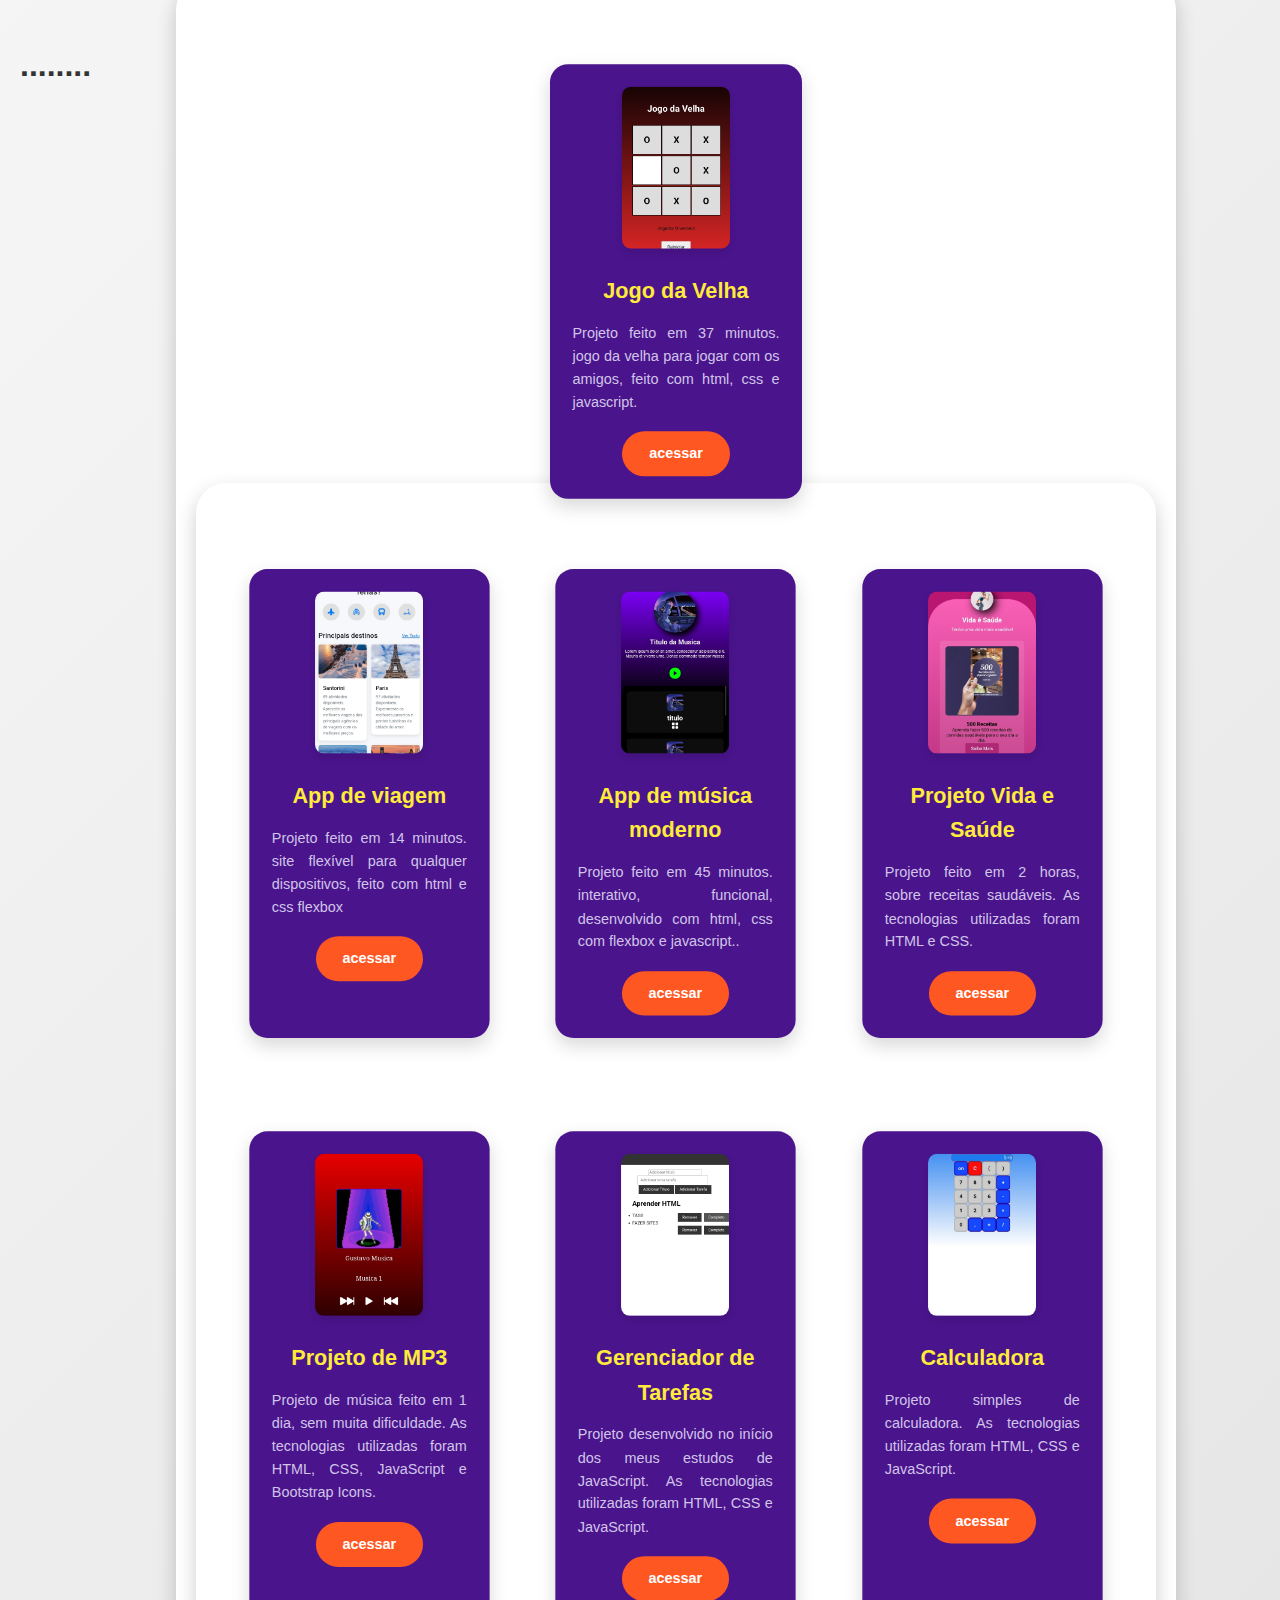
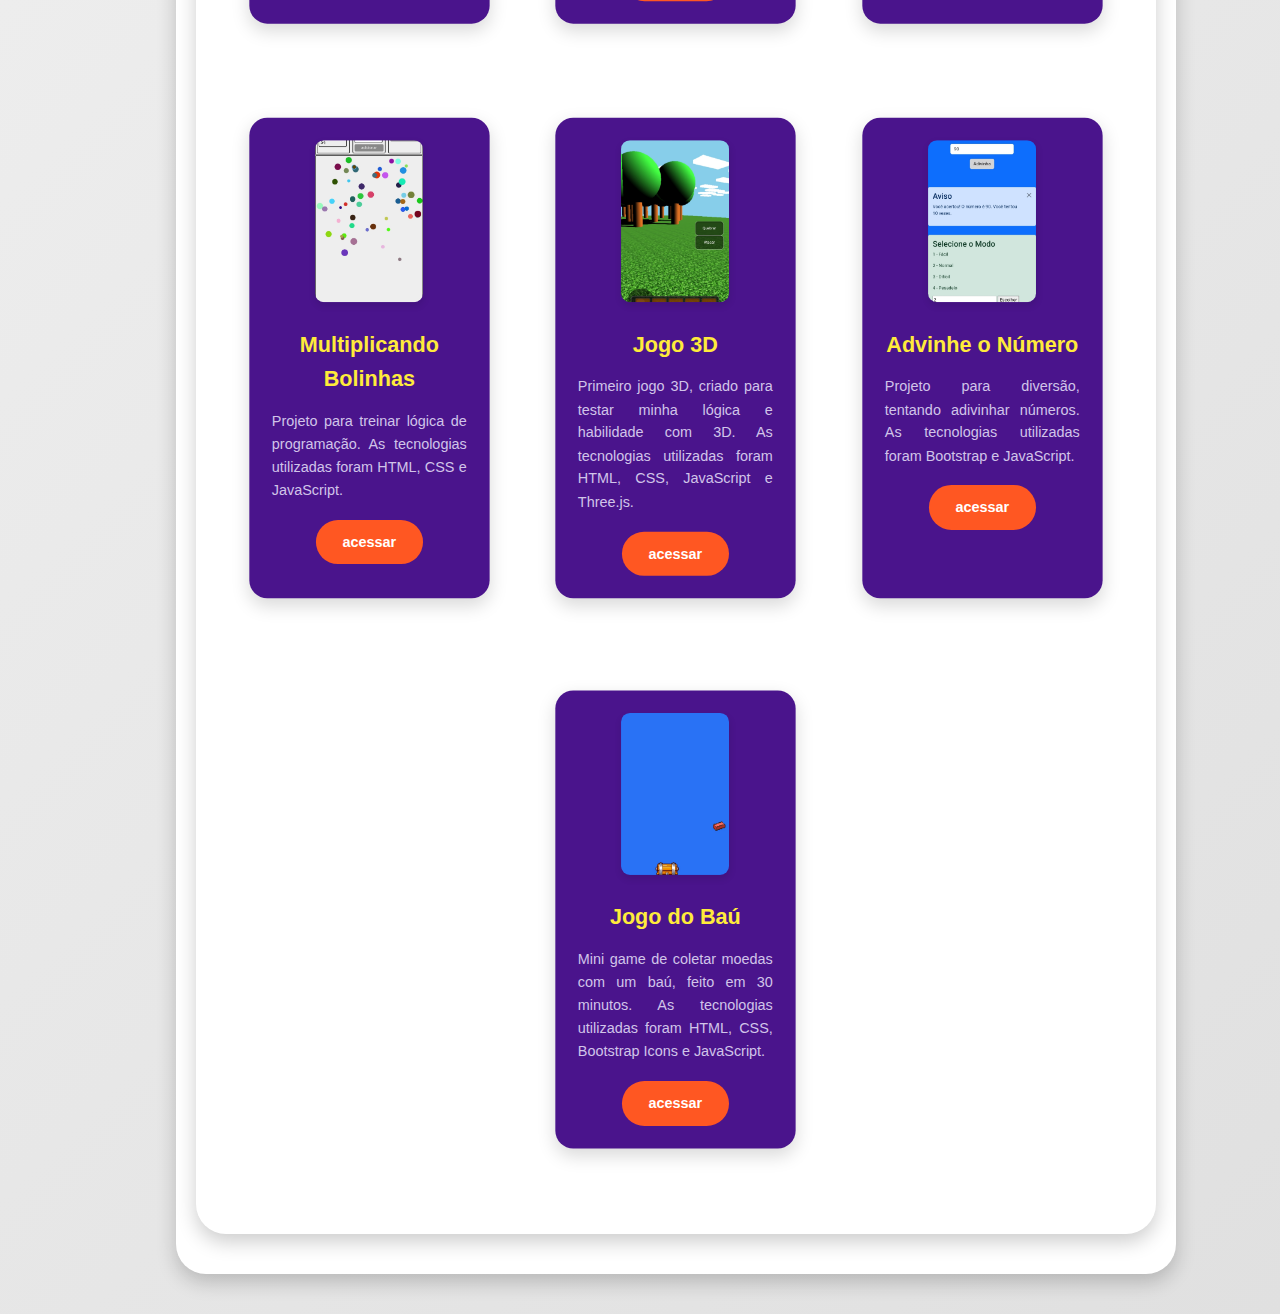
<file: src/projetos.html>
<!DOCTYPE html>
<html>

<head>
  <meta charset="UTF-8">
  <meta name="viewport" content="width=device-width, initial-scale=1">
  <title>Projetos</title>
  <style>
    * {
      margin: 0;
      padding: 0;
      box-sizing: border-box;
      font-family: 'Arial', sans-serif;
    }

    img {
      pointer-events: none;
      user-select: none;
      -webkit-pointer-events: none;
      -webkit-user-select: none;
    }

    body {
      background: linear-gradient(135deg, #f5f5f5 0%, #E0E0E0 100%);
      color: #333;
      line-height: 1.6;
    }

    #banner {
      position: relative;
      width: 100%;
      height: 260px;
      background: url('../img/banner.jpg') no-repeat center center/cover;
      border-radius: 0px 0px 50px 50px;
      box-shadow: 0px 4px 10px rgba(0, 0, 0, 0.1);
    }

    #projects {
      display: flex;
      flex-wrap: wrap;
      justify-content: center;
      padding: 40px 20px;
    }

    #projectBackground {
      background: #fff;
      border-radius: 30px;
      padding: 40px 20px;
      box-shadow: 0px 8px 20px rgba(0, 0, 0, 0.2);
      margin: -60px auto 0 auto;
      max-width: 1000px
    }

    .projects {
      background: #4a148c;
      width: 100%;
      max-width: 300px;
      margin: 20px auto;
      padding: 25px;
      border-radius: 20px;
      text-align: center;
      color: white;
      box-shadow: 0 8px 20px rgba(0, 0, 0, 0.15);
      transition: transform 0.3s ease, box-shadow 0.3s ease;
      transform: scale(0.9);
    }

    .projects:hover {
      transform: scale(1);
      box-shadow: 0 12px 24px rgba(0, 0, 0, 0.2);
    }

    .projects img {
      width: 120px;
      height: 180px;
      object-fit: cover;
      border-radius: 10px;
      margin-bottom: 20px;
      box-shadow: 0px 4px 8px rgba(0, 0, 0, 0.1);
    }

    .projects h2 {
      font-size: 1.5rem;
      margin-bottom: 15px;
      color: #ffeb3b;
    }

    .projects p {
      font-size: 1rem;
      margin-bottom: 20px;
      color: #d1c4e9;
      text-align: justify;
    }

    .projects a {
      display: inline-block;
      background-color: #ff5722;
      padding: 12px 30px;
      border-radius: 25px;
      color: white;
      text-decoration: none;
      font-weight: bold;
      transition: background-color 0.3s ease;
    }

    .projects a:hover {
      background-color: #e64a19;
    }

    #msg {
      font-family: 'Arial', sans-serif;
      font-size: 2rem;
      color: #424242;
      margin: 40px 0;
      text-align: center;
    }

    /* Responsivo */
    @media (min-width: 768px) {
      #projectBackground {
        display: flex;
        flex-wrap: wrap;
        justify-content: space-between;
      }

      .projects {
        flex: 0 1 calc(50% - 40px);
        max-width: calc(50% - 40px);
      }
    }

    @media (min-width: 1024px) {
      .projects {
        flex: 0 1 calc(33.33% - 40px);
      }
    }
  </style>
</head>

<body>
  <main id="container_app">

    <section id="projects">
      <h1> ........</h1>

      <div id="projectBackground">
        <nav class="projects" id="project11">
          <img src="../img_projeto/projeto11.png">
          <h2>Jogo da Velha</h2>
          <p>Projeto feito em 37 minutos. jogo da velha para jogar com os amigos, feito com html, css e javascript.</p>
          <a href='https://jogodavelha2p.netlify.app/'>acessar</a>
        </nav>

        <div id="projectBackground">
          <nav class="projects" id="project10">
            <img src="../img_projeto/projeto10.png">
            <h2>App de viagem</h2>
            <p>Projeto feito em 14 minutos. site flexível para qualquer dispositivos, feito com html e css flexbox</p>
            <a href='https://viagemapp.netlify.app/'>acessar</a>
          </nav>

          <nav class="projects" id="project9">
            <img src="../img_projeto/projeto9.png">
            <h2>App de música moderno</h2>
            <p>Projeto feito em 45 minutos. interativo, funcional, desenvolvido com html, css com flexbox e javascript..</p>
            <a href='https://appmusicamoderno.netlify.app/'>acessar</a>
          </nav>

          <nav class="projects" id="project1">
            <img src="../img_projeto/projeto1.png">
            <h2>Projeto Vida e Saúde</h2>
            <p>Projeto feito em 2 horas, sobre receitas saudáveis. As tecnologias utilizadas foram HTML e CSS.</p>
            <a href='https://vidaesaude.netlify.app/'>acessar</a>
          </nav>

          <nav class="projects" id="project2">
            <img src="../img_projeto/projeto2.png">
            <h2>Projeto de MP3</h2>
            <p>Projeto de música feito em 1 dia, sem muita dificuldade. As tecnologias utilizadas foram HTML, CSS, JavaScript e Bootstrap Icons.</p>
            <a href='https://gustavo-musica.netlify.app/'>acessar</a>
          </nav>

          <nav class="projects" id="project3">
            <img src="../img_projeto/projeto3.png">
            <h2>Gerenciador de Tarefas</h2>
            <p>Projeto desenvolvido no início dos meus estudos de JavaScript. As tecnologias utilizadas foram HTML, CSS e JavaScript.</p>
            <a href='https://gerenciadordetarefass.netlify.app/'>acessar</a>
          </nav>

          <nav class="projects" id="project4">
            <img src="../img_projeto/projeto4.png">
            <h2>Calculadora</h2>
            <p>Projeto simples de calculadora. As tecnologias utilizadas foram HTML, CSS e JavaScript.</p>
            <a href='https://calculadoraprof.netlify.app/'>acessar</a>
          </nav>

          <nav class="projects" id="project5">
            <img src="../img_projeto/projeto5.png">
            <h2>Multiplicando Bolinhas</h2>
            <p>Projeto para treinar lógica de programação. As tecnologias utilizadas foram HTML, CSS e JavaScript.</p>
            <a href='https://multiplicabolinhas.netlify.app/'>acessar</a>
          </nav>

          <nav class="projects" id="project6">
            <img src="../img_projeto/projeto6.png">
            <h2>Jogo 3D</h2>
            <p>Primeiro jogo 3D, criado para testar minha lógica e habilidade com 3D. As tecnologias utilizadas foram HTML, CSS, JavaScript e Three.js.</p>
            <a href="https://horizontecraft.netlify.app/">acessar</a>
          </nav>

          <nav class="projects" id="project7">
            <img src="../img_projeto/projeto7.png">
            <h2>Advinhe o Número</h2>
            <p>Projeto para diversão, tentando adivinhar números. As tecnologias utilizadas foram Bootstrap e JavaScript.</p>
            <a href="https://gustavocawthon8.github.io/Advinhe-o-numero/">acessar</a>
          </nav>

          <nav class="projects" id="project8">
            <img src="../img_projeto/projeto8.png">
            <h2>Jogo do Baú</h2>
            <p>Mini game de coletar moedas com um baú, feito em 30 minutos. As tecnologias utilizadas foram HTML, CSS, Bootstrap Icons e JavaScript.</p>
            <a href="https://gustavocawthon8.github.io/Jogo-de-bau/">acessar</a>
          </nav>
        </div>
    </section>
  </main>

</body>

</html>
</file>
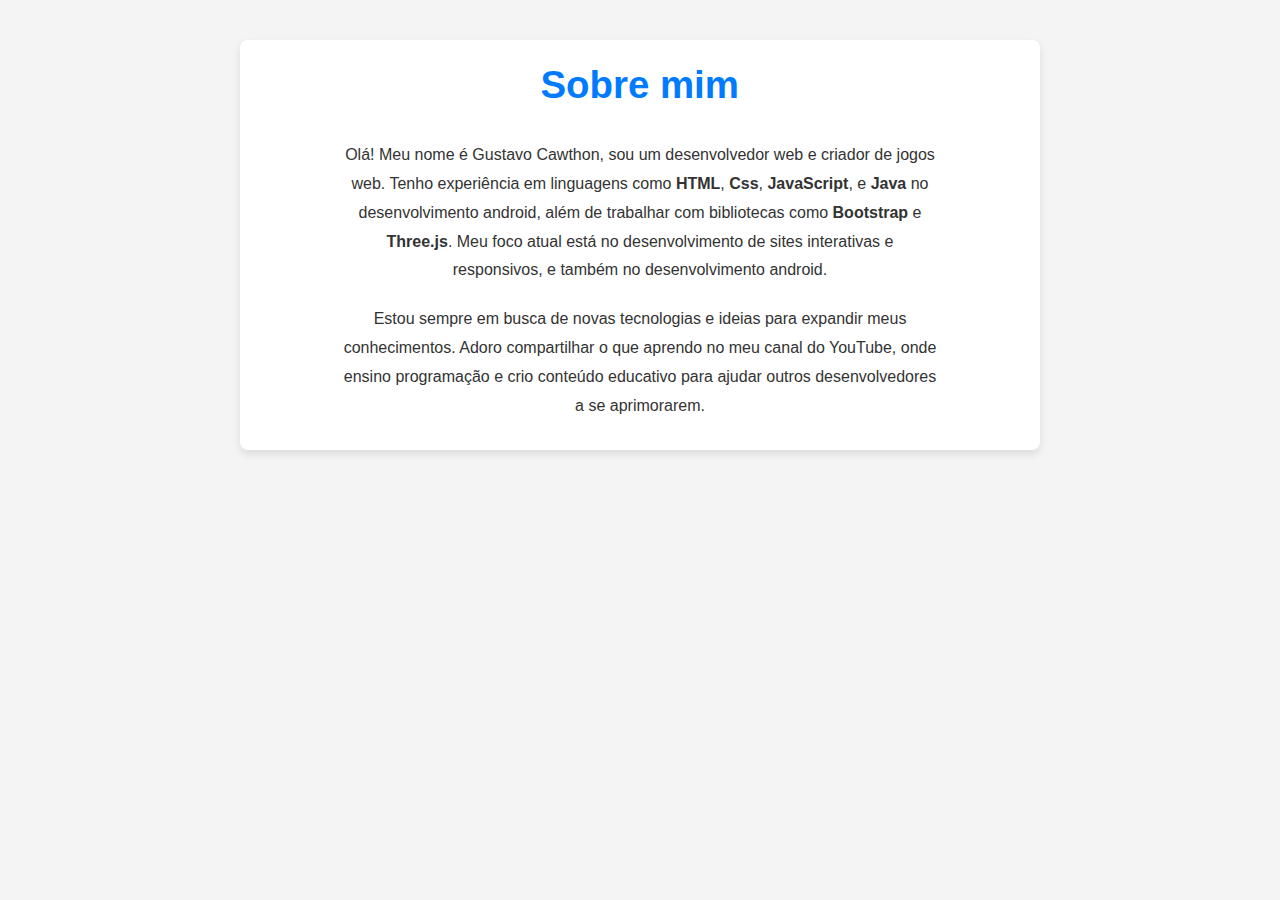
<file: src/sobreMim.html>
<!DOCTYPE html>
<html lang="pt-BR">

<head>
  <meta charset="UTF-8">
  <meta name="viewport" content="width=device-width, initial-scale=1.0">
  <title>Sobre - Gustavo Cawthon</title>
  <style>
    * {
      margin: 0;
      padding: 0;
      box-sizing: border-box;
    }

    body {
      font-family: Arial, sans-serif;
      line-height: 1.6;
      background-color: #f4f4f4;
      color: #333;
      padding: 20px;
    }

    #sobre {
      display: flex;
      justify-content: center;
      align-items: center;
      flex-direction: column;
      text-align: center;
      background-color: #fff;
      padding: 20px;
      box-shadow: 0 4px 8px rgba(0, 0, 0, 0.1);
      max-width: 800px;
      margin: 20px auto;
      border-radius: 8px;
    }

    h1 {
      font-size: 2rem;
      margin-bottom: 20px;
      color: #007bff;
      transform: scale(1.2);
    }

    p {
      margin: 10px 0;
      font-size: 1rem;
      line-height: 1.8;
      width: 100%;
      max-width: 600px;
    }
  </style>
</head>

<body>
  <main id="container">
    <div id="sobre">
      <h1>Sobre mim</h1>
      <p>Olá! Meu nome é Gustavo Cawthon, sou um desenvolvedor web e criador de jogos web. Tenho experiência em linguagens como <b>HTML</b>, <b>Css</b>, <b>JavaScript</b>, e <b>Java</b> no desenvolvimento android, além de trabalhar com bibliotecas como <b>Bootstrap</b> e <b>Three.js</b>. Meu foco atual está no desenvolvimento de sites  interativas e responsivos, e também no desenvolvimento android.</p>

      <p>Estou sempre em busca de novas tecnologias e ideias para expandir meus conhecimentos. Adoro compartilhar o que aprendo no meu canal do YouTube, onde ensino programação e crio conteúdo educativo para ajudar outros desenvolvedores a se aprimorarem.</p>
      
    </div>
  </main>
</body>

</html>
</file>
